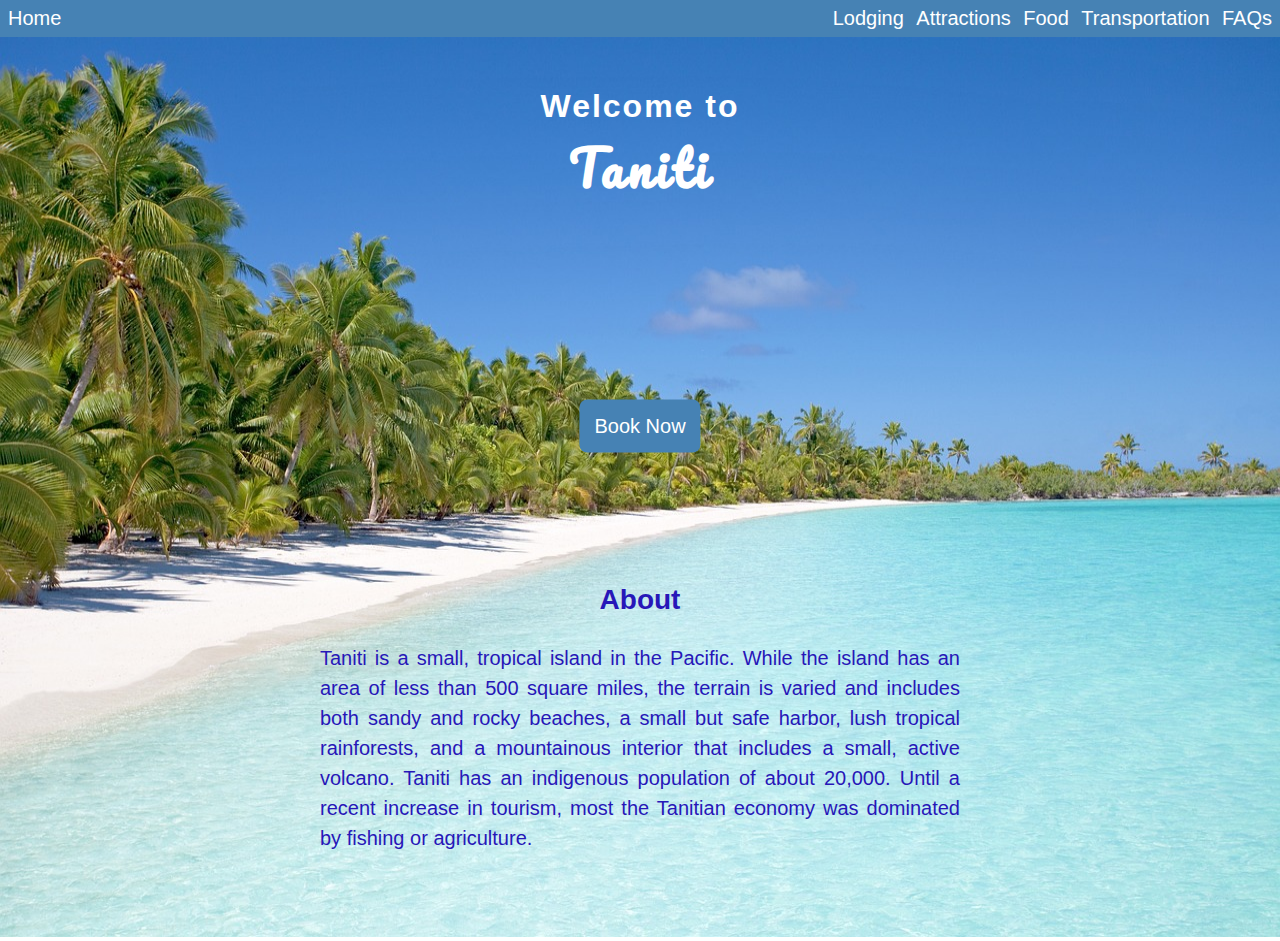
<file: index.html>
<!DOCTYPE html>
<html lang="en">
  <head>
    <meta charset="UTF-8" />
    <meta name="viewport" content="width=device-width, initial-scale=1.0" />
    <link rel="stylesheet" href="home.css" />
    <link rel="preconnect" href="https://fonts.googleapis.com" />
    <link rel="preconnect" href="https://fonts.gstatic.com" crossorigin />
    <link
      href="https://fonts.googleapis.com/css2?family=Inter:wght@100..900&family=Pacifico&display=swap"
      rel="stylesheet"
    />
    <title>Home</title>
  </head>
  <body>
    <!-- navbar -->
    <nav>
      <div class="homeLink">
        <a href="index.html">Home</a>
      </div>
      <div class="pageLinks">
        <a href="lodging/lodging.html">Lodging</a>
        <a href="attractions/attractions.html">Attractions</a>
        <a href="food/food.html">Food</a>
        <a href="transportation/transportation.html">Transportation</a>
        <a href="faqs/faqs.html">FAQs</a>
      </div>
    </nav>

    <!-- Main -->
    <div class="container">
      <img class="homeImg" src="./images/IslandMain.jpg" alt="island image" />
      <div>
        <h1 class="homeTitle">Welcome to <span id="title">Taniti</span></h1>
      </div>
      <div class="homeText">
        <h3 id="aboutTitle">About</h3>
        <p>
          Taniti is a small, tropical island in the Pacific. While the island
          has an area of less than 500 square miles, the terrain is varied and
          includes both sandy and rocky beaches, a small but safe harbor, lush
          tropical rainforests, and a mountainous interior that includes a
          small, active volcano. Taniti has an indigenous population of about
          20,000. Until a recent increase in tourism, most the Tanitian economy
          was dominated by fishing or agriculture.
        </p>
      </div>
      <div class="homeBtn">
        <button class="btn"><a class="bookBtn" href="#">Book Now</a></button>
      </div>
    </div>
  </body>
</html>
</file>
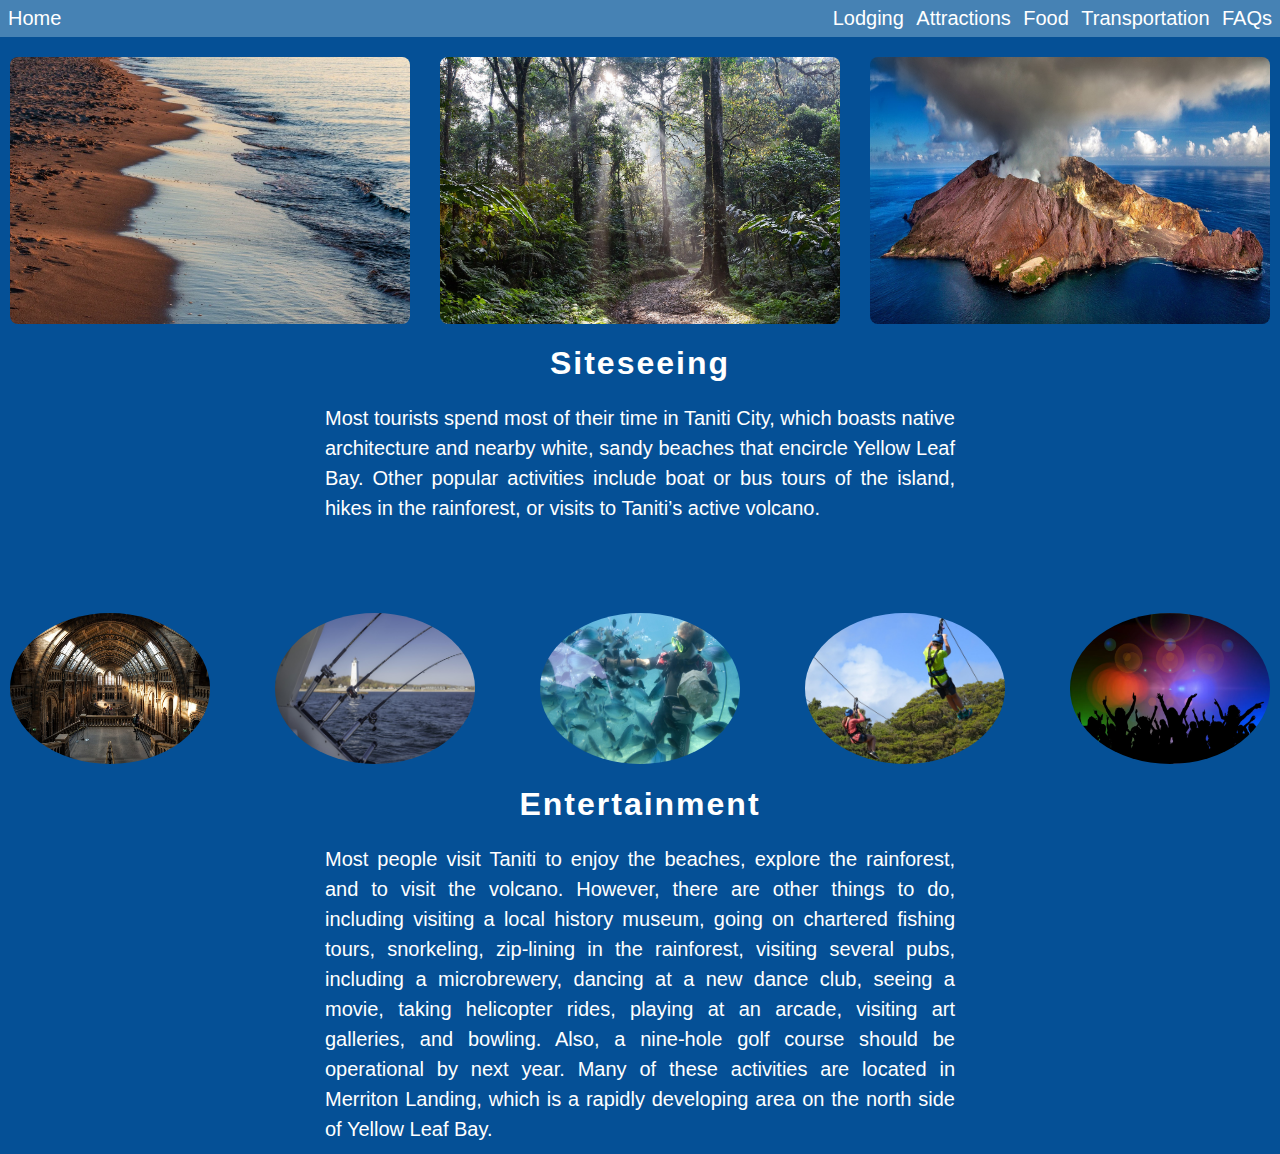
<file: attractions/attractions.html>
<!DOCTYPE html>
<html lang="en">
  <head>
    <meta charset="UTF-8" />
    <meta name="viewport" content="width=device-width, initial-scale=1.0" />
    <link rel="stylesheet" href="../home.css" />
    <link rel="stylesheet" href="attractions.css" />
    <title>Attractions</title>
  </head>
  <body>
    <!-- Navbar -->
    <nav>
      <div class="homeLink">
        <a href="../index.html">Home</a>
      </div>
      <div class="pageLinks">
        <a href="../lodging/lodging.html">Lodging</a>
        <a href="./attractions.html">Attractions</a>
        <a href="../food/food.html">Food</a>
        <a href="../transportation/transportation.html">Transportation</a>
        <a href="../faqs/faqs.html">FAQs</a>
      </div>
    </nav>

    <!-- Main -->
    <main>
      <div class="attractionImgs">
        <img
          class="attractionImg"
          src="../images/entertainment2.webp"
          alt="Beach"
        />
        <img
          class="attractionImg"
          src="../images/entertainment3.jpg"
          alt="Rainforest"
        />
        <img
          class="attractionImg"
          src="../images/entertainment4.jpg"
          alt="Vulcano"
        />
      </div>

      <div class="siteseeingContainer">
        <h1 class="siteseeingTitle">Siteseeing</h1>
        <p class="siteseeingText">
          Most tourists spend most of their time in Taniti City, which boasts
          native architecture and nearby white, sandy beaches that encircle
          Yellow Leaf Bay. Other popular activities include boat or bus tours of
          the island, hikes in the rainforest, or visits to Taniti’s active
          volcano.
        </p>
      </div>

      <div class="attractionImgs">
        <img
          class="entertainmentImg"
          src="../images/entertainment5.jpg"
          alt="Museum"
        />
        <img
          class="entertainmentImg"
          src="../images/entertainment6.jpg"
          alt="Fishing"
        />
        <img
          class="entertainmentImg"
          src="../images/entertainment7.jpg"
          alt="Snorkling"
        />
        <img
          class="entertainmentImg"
          src="../images/entertainment8.jpg"
          alt="Ziplining"
        />
        <img
          class="entertainmentImg"
          src="../images/entertainment9.webp"
          alt="Dancing"
        />
      </div>
      <div class="siteseeingContainer">
        <h1 class="siteseeingTitle">Entertainment</h1>
        <p class="siteseeingText">
          Most people visit Taniti to enjoy the beaches, explore the rainforest,
          and to visit the volcano. However, there are other things to do,
          including visiting a local history museum, going on chartered fishing
          tours, snorkeling, zip-lining in the rainforest, visiting several
          pubs, including a microbrewery, dancing at a new dance club, seeing a
          movie, taking helicopter rides, playing at an arcade, visiting art
          galleries, and bowling. Also, a nine-hole golf course should be
          operational by next year. Many of these activities are located in
          Merriton Landing, which is a rapidly developing area on the north side
          of Yellow Leaf Bay.
        </p>
      </div>
    </main>
  </body>
</html>
</file>
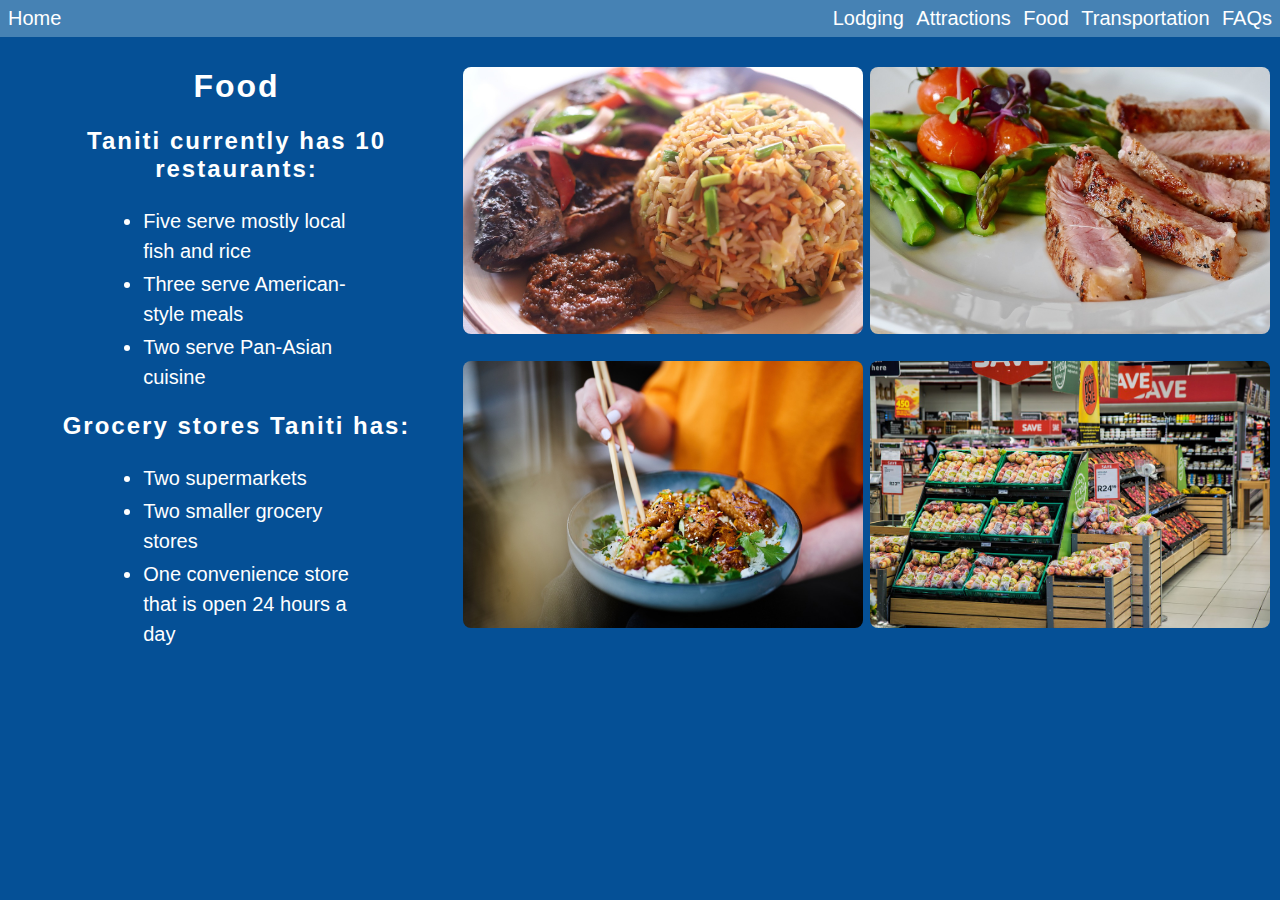
<file: food/food.html>
<!DOCTYPE html>
<html lang="en">
  <head>
    <meta charset="UTF-8" />
    <meta name="viewport" content="width=device-width, initial-scale=1.0" />
    <link rel="stylesheet" href="../home.css" />
    <link rel="stylesheet" href="food.css" />
    <title>Food</title>
  </head>
  <body>
    <!-- Navbar -->
    <nav>
      <div class="homeLink">
        <a href="../index.html">Home</a>
      </div>
      <div class="pageLinks">
        <a href="../lodging/lodging.html">Lodging</a>
        <a href="../attractions/attractions.html">Attractions</a>
        <a href="./food.html">Food</a>
        <a href="../transportation/transportation.html">Transportation</a>
        <a href="../faqs/faqs.html">FAQs</a>
      </div>
    </nav>

    <!-- Main -->
    <main>
      <div class="foodContainer">
        <div class="foodText">
          <h1>Food</h1>
          <h2>Taniti currently has 10 restaurants:</h2>

          <ul>
            <li>Five serve mostly local fish and rice</li>
            <li>Three serve American-style meals</li>
            <li>Two serve Pan-Asian cuisine</li>
          </ul>

          <h2>Grocery stores Taniti has:</h2>

          <ul>
            <li>Two supermarkets</li>
            <li>Two smaller grocery stores</li>
            <li>One convenience store that is open 24 hours a day</li>
          </ul>
        </div>
        <div class="foodImgs">
          <img src="../images/food1.jpg" alt="Fish and Rice" />
          <img src="../images/food2.jpg" alt="Steak" />
          <img src="../images/food5.jpg" alt="Asian food" />
          <img src="../images/food4.jpg" alt="Grocery" />
        </div>
      </div>
    </main>
  </body>
</html>
</file>
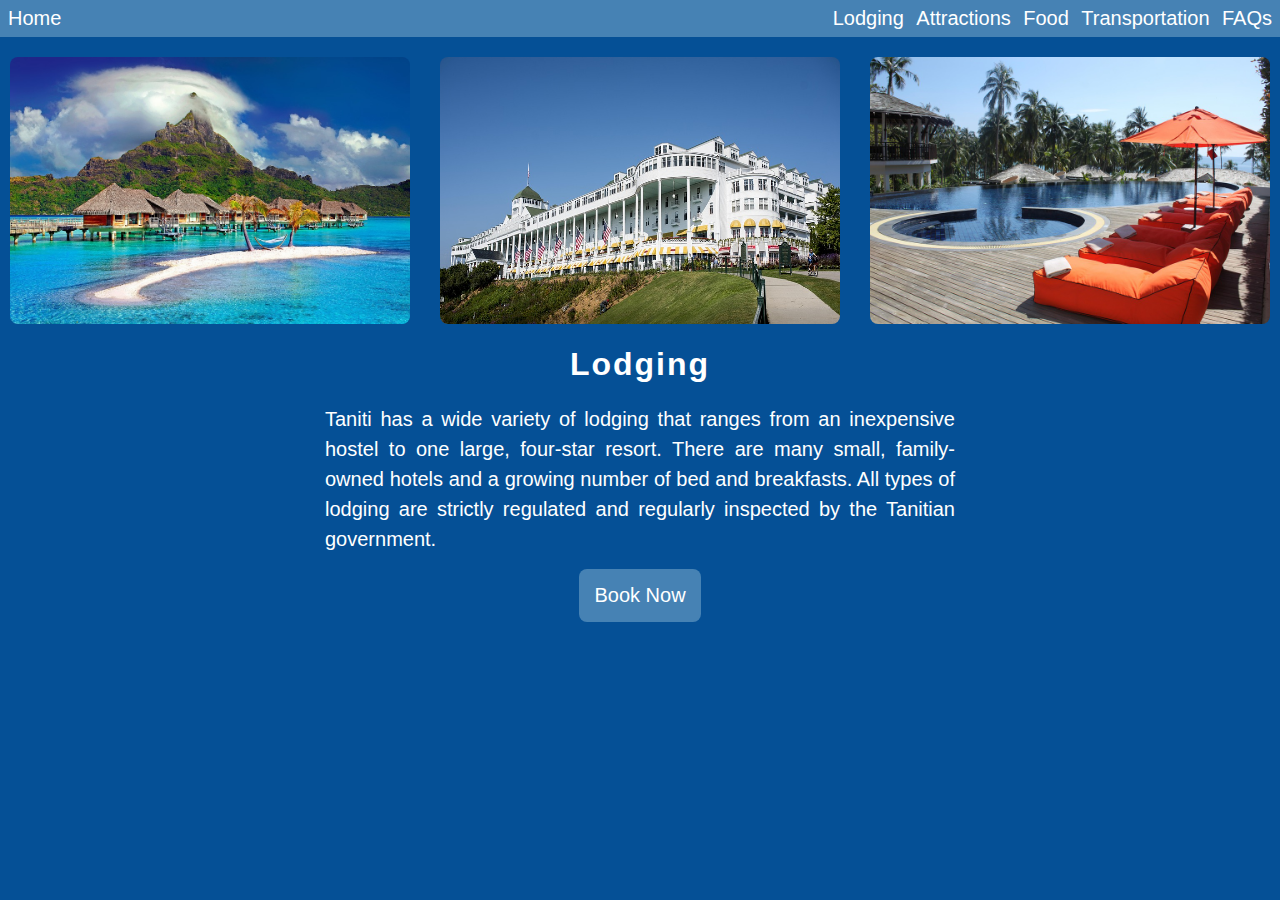
<file: lodging/lodging.html>
<!DOCTYPE html>
<html lang="en">
  <head>
    <meta charset="UTF-8" />
    <meta name="viewport" content="width=device-width, initial-scale=1.0" />
    <link rel="stylesheet" href="../home.css" />
    <link rel="stylesheet" href="lodging.css" />
    <title>Lodging</title>
  </head>
  <body>
    <!-- Navbar -->
    <nav>
      <div class="homeLink">
        <a href="../index.html">Home</a>
      </div>
      <div class="pageLinks">
        <a href="./lodging.html">Lodging</a>
        <a href="../attractions/attractions.html">Attractions</a>
        <a href="../food/food.html">Food</a>
        <a href="../transportation/transportation.html">Transportation</a>
        <a href="../faqs/faqs.html">FAQs</a>
      </div>
    </nav>

    <!-- Main -->
    <main>
      <div class="lodgingImgs">
        <img
          class="lodgingImg"
          src="../images/lodging1.jpg"
          alt="island hotel"
        />
        <img
          class="lodgingImg"
          src="../images/lodging3.jpg"
          alt="island hotel"
        />
        <img
          class="lodgingImg"
          src="../images/lodging2.jpg"
          alt="island hotel"
        />
      </div>
      <div class="lodgingContainer">
        <h1>Lodging</h1>
        <p>
          Taniti has a wide variety of lodging that ranges from an inexpensive
          hostel to one large, four-star resort. There are many small,
          family-owned hotels and a growing number of bed and breakfasts. All
          types of lodging are strictly regulated and regularly inspected by the
          Tanitian government.
        </p>
      </div>
      <div id="lodgingBtn">
        <button class="btn"><a class="bookBtn" href="#">Book Now</a></button>
      </div>
    </main>
  </body>
</html>
</file>
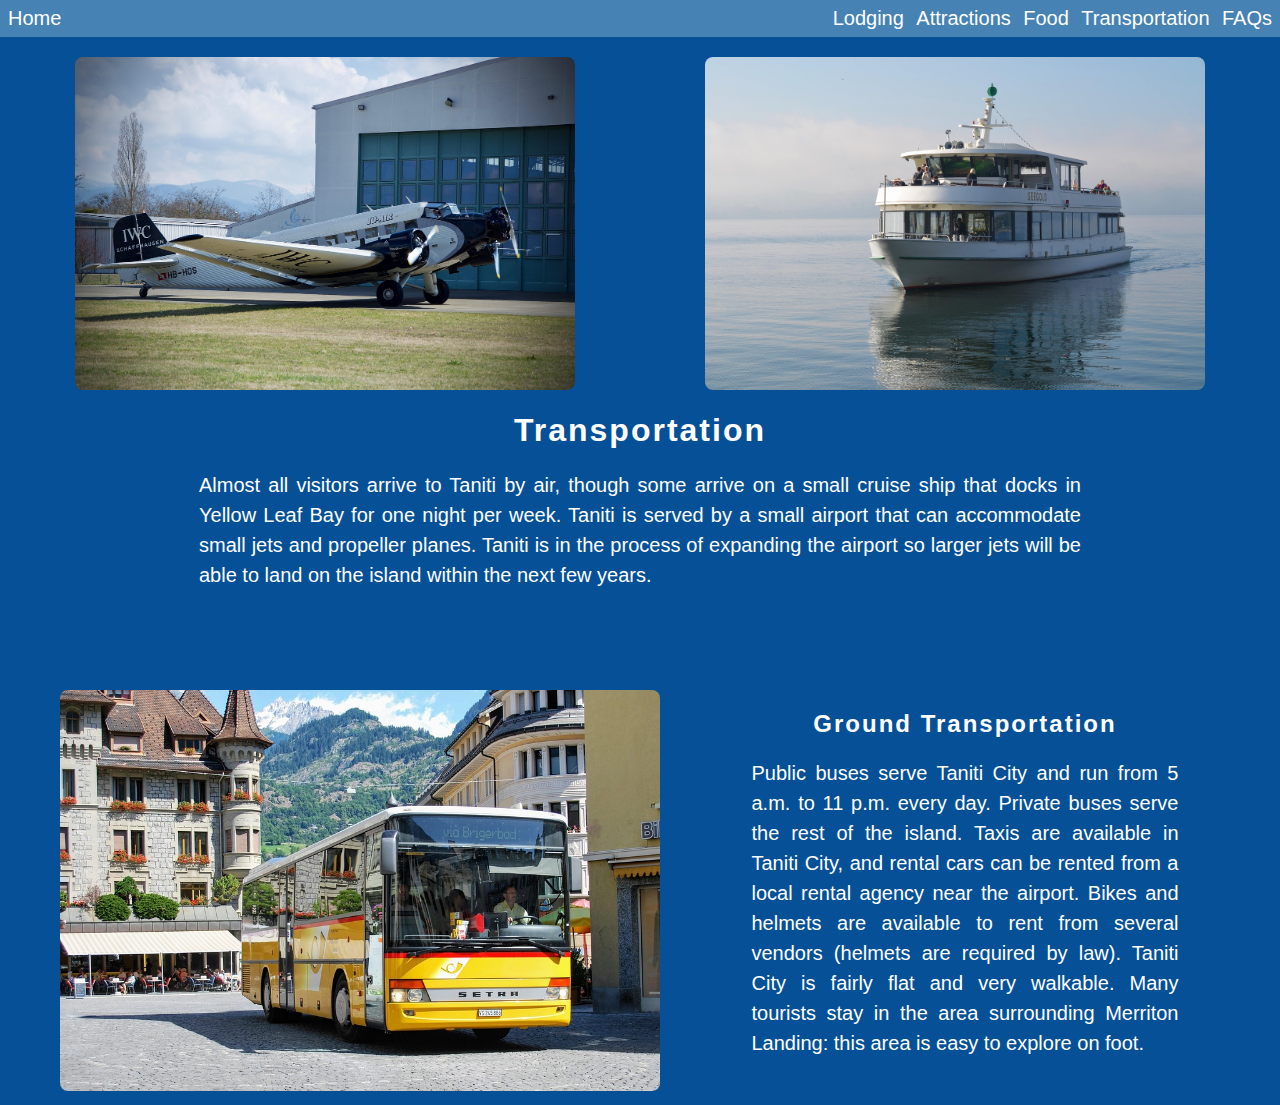
<file: transportation/transportation.html>
<!DOCTYPE html>
<html lang="en">
  <head>
    <meta charset="UTF-8" />
    <meta name="viewport" content="width=device-width, initial-scale=1.0" />
    <link rel="stylesheet" href="../home.css" />
    <link rel="stylesheet" href="transportation.css" />
    <title>Transportation</title>
  </head>
  <body>
    <!-- Navbar -->
    <nav>
      <div class="homeLink">
        <a href="../index.html">Home</a>
      </div>
      <div class="pageLinks">
        <a href="../lodging/lodging.html">Lodging</a>
        <a href="../attractions/attractions.html">Attractions</a>
        <a href="../food/food.html">Food</a>
        <a href="./transportation.html">Transportation</a>
        <a href="../faqs/faqs.html">FAQs</a>
      </div>
    </nav>

    <!-- Main -->
    <main>
      <div class="transportationImgs">
        <img
          class="transportImg"
          src="../images/transportation6.jpg"
          alt="ship"
        />
        <img
          class="transportImg"
          src="../images/transportation1.jpg"
          alt="helicopter"
        />
      </div>
      <div class="transportationContainer">
        <h1>Transportation</h1>
        <p>
          Almost all visitors arrive to Taniti by air, though some arrive on a
          small cruise ship that docks in Yellow Leaf Bay for one night per
          week. Taniti is served by a small airport that can accommodate small
          jets and propeller planes. Taniti is in the process of expanding the
          airport so larger jets will be able to land on the island within the
          next few years.
        </p>
      </div>
      <div class="groundContainer">
        <div class="groundImgs">
          <img
            class="groundImg"
            src="../images/transportation3.jpg"
            alt="bus"
          />
        </div>
        <div class="groundText">
          <h2>Ground Transportation</h2>
          <p>
            Public buses serve Taniti City and run from 5 a.m. to 11 p.m. every
            day. Private buses serve the rest of the island. Taxis are available
            in Taniti City, and rental cars can be rented from a local rental
            agency near the airport. Bikes and helmets are available to rent
            from several vendors (helmets are required by law). Taniti City is
            fairly flat and very walkable. Many tourists stay in the area
            surrounding Merriton Landing: this area is easy to explore on foot.
          </p>
        </div>
      </div>
    </main>
  </body>
</html>
</file>
<file: home.css>
* {
  font-family: Arial;
}

nav {
  padding: 7px 4px;
  background: #4682b4;
  display: flex;
  justify-content: space-between;
}

nav a {
  padding: 4px;
  color: white;
  text-decoration: none;
  font-size: 20px;
}

a:hover {
  color: #00bfff;
}

.container {
  position: relative;
  text-align: center;
  color: white;
}

.homeImg {
  width: 100%;
  height: 100vh;
}

.homeTitle {
  letter-spacing: 2px;
  position: absolute;
  top: 10%;
  left: 50%;
  transform: translate(-50%, -50%);
}

#title {
  display: block;
  font-family: "Pacifico", serif;
  font-size: 48px;
  letter-spacing: 4px;
}

.homeText {
  line-height: 30px;
  text-align: justify;
  font-size: 20px;
  color: rgb(39, 23, 184);
  position: absolute;
  top: 75%;
  left: 50%;
  transform: translate(-50%, -50%);
}

.homeBtn {
  position: absolute;
  top: 43%;
  left: 50%;
  transform: translate(-50%, -50%);
}

.btn {
  font-size: 20px;
  border: none;
  color: white;
  border-radius: 8px;
  padding: 15px;
  background: #4682b4;
}

.btn:hover {
  cursor: pointer;
}

#aboutTitle {
  font-weight: bolder;
  font-size: 28px;
  text-align: center;
}

body {
  margin: 0;
}

main {
  padding: 10px;
}

.bookBtn {
  color: white;
  text-decoration: none;
}
</file>
<file: attractions/attractions.css>
body {
  background: rgb(5, 80, 150);
}

.attractionImgs {
  display: flex;
  flex-direction: row;
  justify-content: space-between;
  margin-top: 10px;
}

.attractionImg {
  width: 400px;
  border-radius: 8px;
}

.siteseeingContainer {
  display: flex;
  flex-direction: column;
  justify-content: center;
}

.siteseeingTitle {
  color: white;
  text-align: center;
  letter-spacing: 2px;
  font-weight: bolder;
}

.siteseeingText {
  color: white;
  font-size: 20px;
  text-align: justify;
  width: 50%;
  margin: auto;
  line-height: 30px;
}

.entertainmentImg {
  margin-top: 80px;
  border-radius: 50%;
  width: 200px;
}
</file>
<file: food/food.css>
body {
  background: rgb(5, 80, 150);
}

.foodContainer {
  display: flex;
  flex-direction: row;
}

.foodImgs {
  display: grid;
  grid-template-columns: 1fr 1fr;
  gap: 7px;
  margin-top: 20px;
}
img {
  border-radius: 8px;
  width: 400px;
}

h1,
h2 {
  color: white;
  text-align: center;
  letter-spacing: 2px;
  font-weight: bolder;
}

p,
ul {
  color: white;
  font-size: 20px;
  text-align: left;
  width: 50%;
  margin: auto;
  line-height: 30px;
}
li {
  padding-top: 3px;
}
</file>
<file: lodging/lodging.css>
h1 {
  color: white;
  text-align: center;
  letter-spacing: 2px;
  font-weight: bolder;
}

.lodgingImgs {
  display: flex;
  flex-direction: row;
  justify-content: space-between;
  margin-top: 10px;
}

.lodgingImg {
  width: 400px;
  border-radius: 8px;
}
p {
  color: white;
  font-size: 20px;
  text-align: justify;
  width: 50%;
  margin: auto;
  line-height: 30px;
}

.lodgingContainer {
  display: flex;
  flex-direction: column;
  justify-content: center;
}

#lodgingBtn {
  margin-top: 15px;
  text-align: center;
}
body {
  background: rgb(5, 80, 150);
}
</file>
<file: transportation/transportation.css>
body {
  background: rgb(5, 80, 150);
}

.transportationImgs {
  display: flex;
  flex-direction: row;
  justify-content: space-around;
  margin-top: 10px;
}

.transportImg {
  width: 500px;
  border-radius: 8px;
}

h1,
h2 {
  color: white;
  text-align: center;
  letter-spacing: 2px;
  font-weight: bolder;
}

p {
  color: white;
  font-size: 20px;
  text-align: justify;
  width: 70%;
  margin: auto;
  line-height: 30px;
}

.groundContainer {
  display: flex;
  flex-direction: row;
  margin-top: 50px;
}
.groundImgs {
  margin-top: 50px;
  margin-left: 50px;
}

.groundImg {
  width: 600px;
  border-radius: 8px;
}

.groundText {
  margin-top: 50px;
}
</file>
